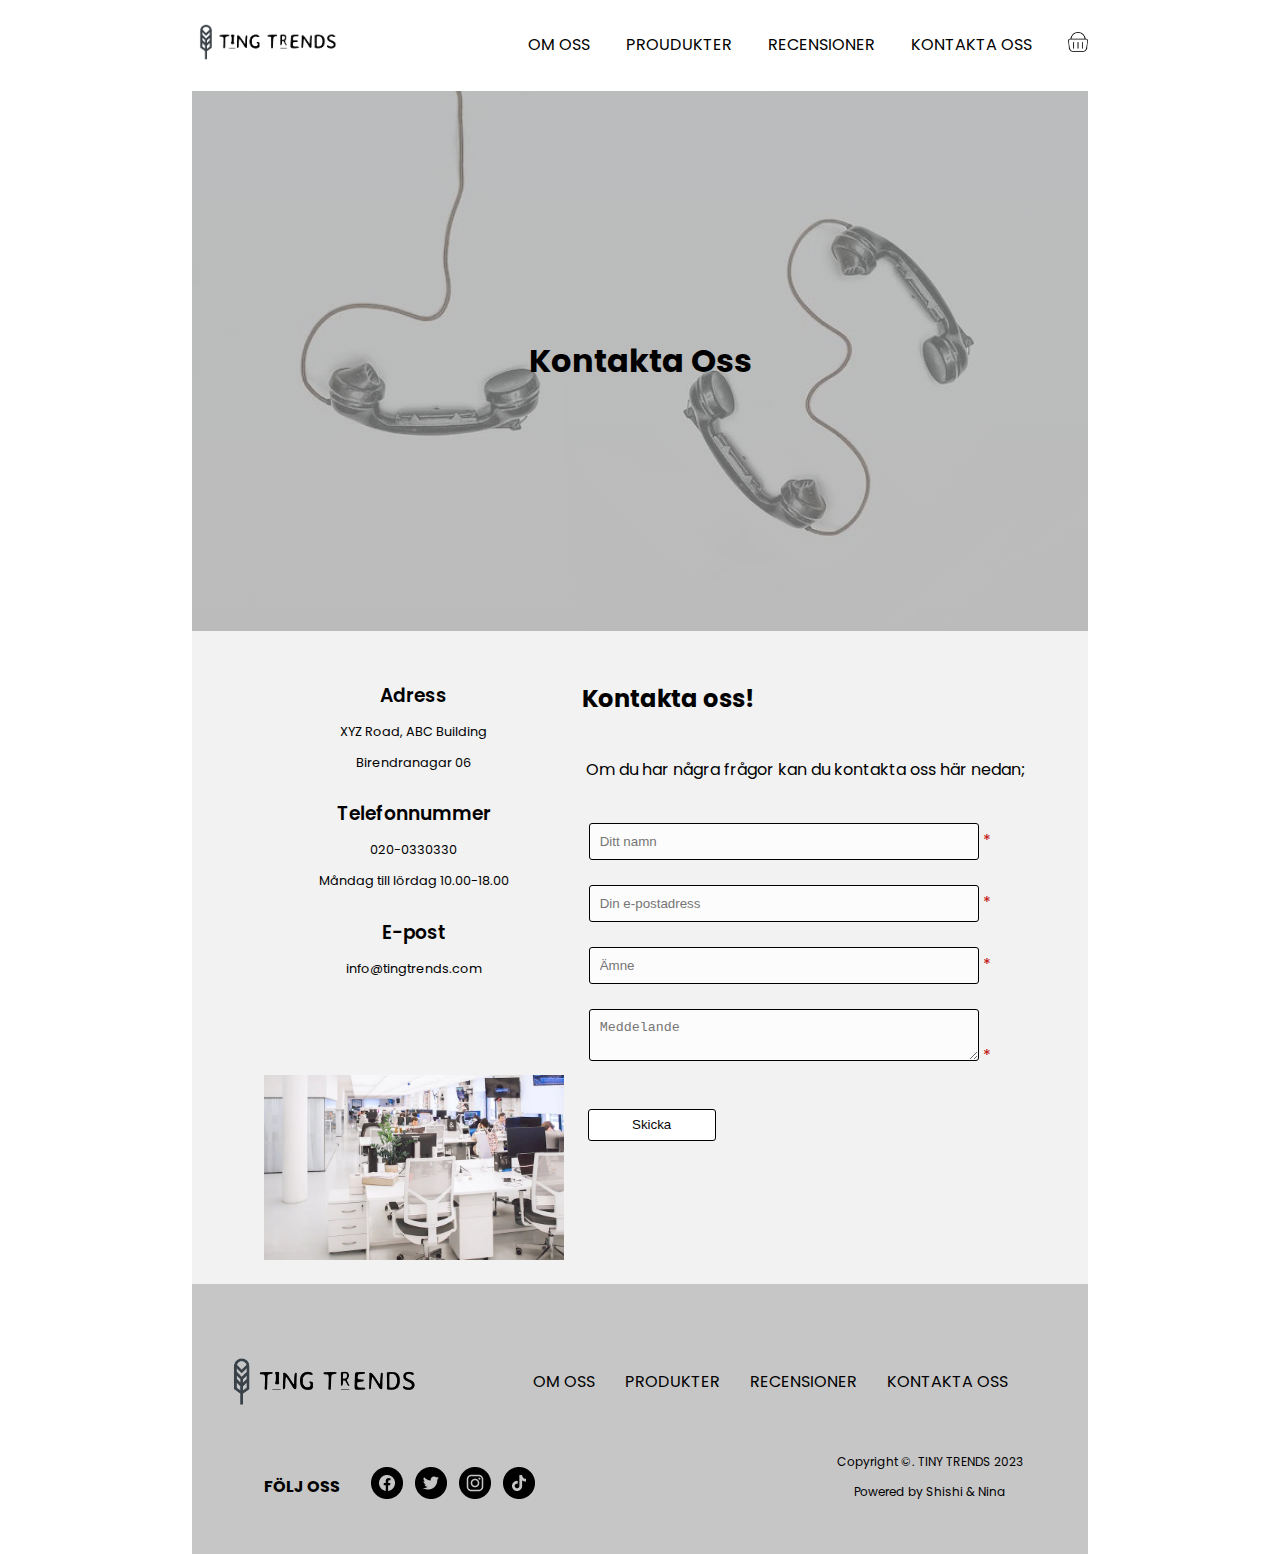
<file: kontakta.html>
<!DOCTYPE html>
<html lang="sv">

<head>
  <meta charset="UTF-8">
  <meta name="viewport" content="width=device-width, initial-scale=1.0">
  <title>Tiny Trends</title>
  <link rel="stylesheet" href="style.css">
  <link rel="preconnect" href="https://fonts.googleapis.com">
  <link rel="preconnect" href="https://fonts.gstatic.com" crossorigin>
  <link href="https://fonts.googleapis.com/css2?family=Poppins:wght@100;200;300;400;600;700&display=swap"
    rel="stylesheet">
  <link rel="stylesheet" href="https://stackpath.bootstrapcdn.com/font-awesome/4.7.0/css/font-awesome.min.css">

</head>

<body>
  <header>
    <nav class="navbar">
      <a href="index.html"><img src="image/logo.png" alt="home" width="150" class="logo"></a>
      <div class="container" id="navLinks">
        <i class="fa fa-times" onclick="hideMenu()"></i>
        <ul>
          <li><a href="about.html">Om oss</a></li>
          <li><a href="produkter.html">Proudukter</a></li>
          <li><a href="recesioner.html">Recensioner</a></li>
          <li><a href="kontakta.html">Kontakta oss</a></li>
          <li><a href="#"><img src="image/shopping-basket.png" alt="korg" width="20"></a></li>
        </ul>
      </div>
      <i class="fa fa-bars" onclick="showMenu()"></i>
    </nav>
  </header>

  <main>
    <section class="kontakt-CTA">
      <div>
      <h1>Kontakta Oss </h1>
      </div>
  </section>

  <section>
    <div class="main-container">
      <div class="content">
        <div class="left-side">
          <div class="address details">
            <h3 class="topic">Adress</h3>
            <p class="text-one">XYZ Road, ABC Building</p>
            <p class="text-two">Birendranagar 06</p>
          </div>
          <div class="phone details">
            <h3 class="topic">Telefonnummer</h3>
            <p class="text-one">020-0330330</p>
            <p class="text-two">Måndag till lördag 10.00-18.00</p>
          </div>
          <div class="email details">
            <h3 class="topic">E-post</h3>
            <p class="text-one">info@tingtrends.com</p>
          </div>
        </div>
        <img src="image/office.png" alt="our office" width="300">
      </div>

      <div class="right-side">
        <h2 class="topic-text">Kontakta oss!</h2>
        <p>Om du har några frågor kan du kontakta oss här nedan;</p>
        <form action="#">
          <div class="input-box">
            <input type="text" placeholder="Ditt namn" required>
            <strong class="required" title="obligatorisk uppgift">*</strong>
          </div>
          <div class="input-box">
            <input type="text" placeholder="Din e-postadress" required>
            <strong class="required" title="obligatorisk uppgift">*</strong>
          </div>
          <div class="input-box">
            <input type="text" placeholder="Ämne" required>
            <strong class="required" title="obligatorisk uppgift">*</strong>
          </div>
          <div class="input-box submit">
            <textarea placeholder="Meddelande" required></textarea>
            <strong class="required" title="obligatorisk uppgift">*</strong>
          </div>
          <div class="button">
            <input type="button" value="Skicka">
          </div>
        </form>
      </div>
    </div>
  </section>

  </main>
  <footer>
    <section class="wrapper">
        <div class="del one">
            <div class="logo_footer">
                <a href="index.html"><img src="image/logo.png" alt="Picture of our logo" class="footer-logo"></a>
                <div class="footer-list-wraper">
                    <ul class="footer_list">
                        <li><a href="about.html"> Om oss</a></li>
                        <li><a href="produkter.html"> Produkter </a></li>
                        <li><a href="recesioner.html"> Recensioner</a></li>
                         <li><a href="kontakta.html"> Kontakta oss </a></li>
                    </ul>
                </div>
            </div>

            <div class="del two">
                <div class="social-media-footer">
                    <h5>Följ oss</h5>
                    <a href="https://www.facebook.com/" target="_blank"><img src="image/facebook-logo.png"
                            alt="Picture of facebook logo"></a>
                    <a href="https://twitter.com/?lang=sv" target="_blank"><img src="image/twitter-logo.png"
                            alt="Picture of twitter logo"></a>
                    <a href="https://www.instagram.com/" target="_blank"><img src="image/instagram-logo.png"
                            alt="Picture of instagram logo"></a>
                    <a href="https://www.tiktok.com/sv-SE/" target="_blank"><img src="image/tiktok-logo.png"
                            alt="Picture of tiktok logo"></a>
                </div>
                <div class="copyright-footer">
                    <p>Copyright &#169;. TINY TRENDS 2023</p>
                    <p class="poweredby-footer">Powered by Shishi &#38; Nina</p>
                </div>
            </div>
        </div>
    </section>
</footer>
<!-- Javascript for toggle menu-->
<script>
    var navLinks = document.getElementById("navLinks");
    function showMenu() {
        navLinks.style.right = "0";
    }
    function hideMenu() {
        navLinks.style.right = "-500px";
    }
</script>

</body>

</html>
</file>
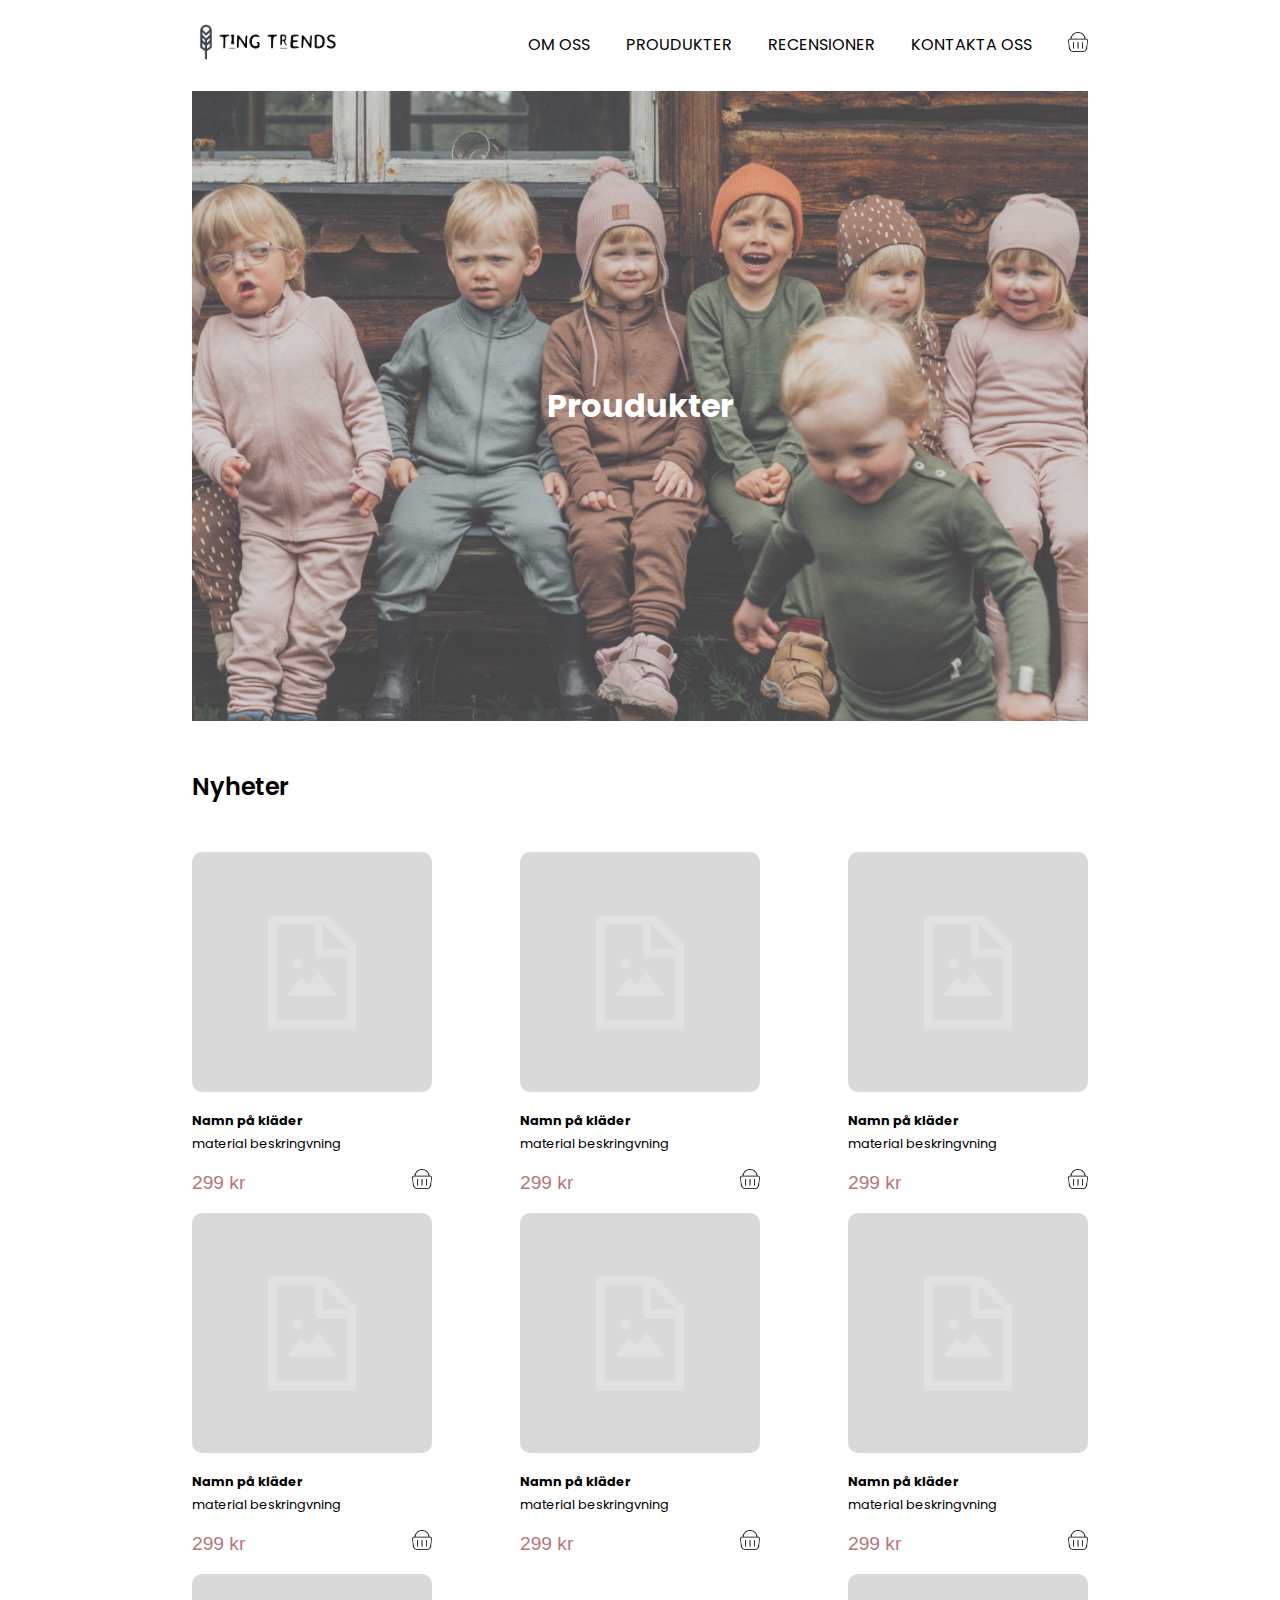
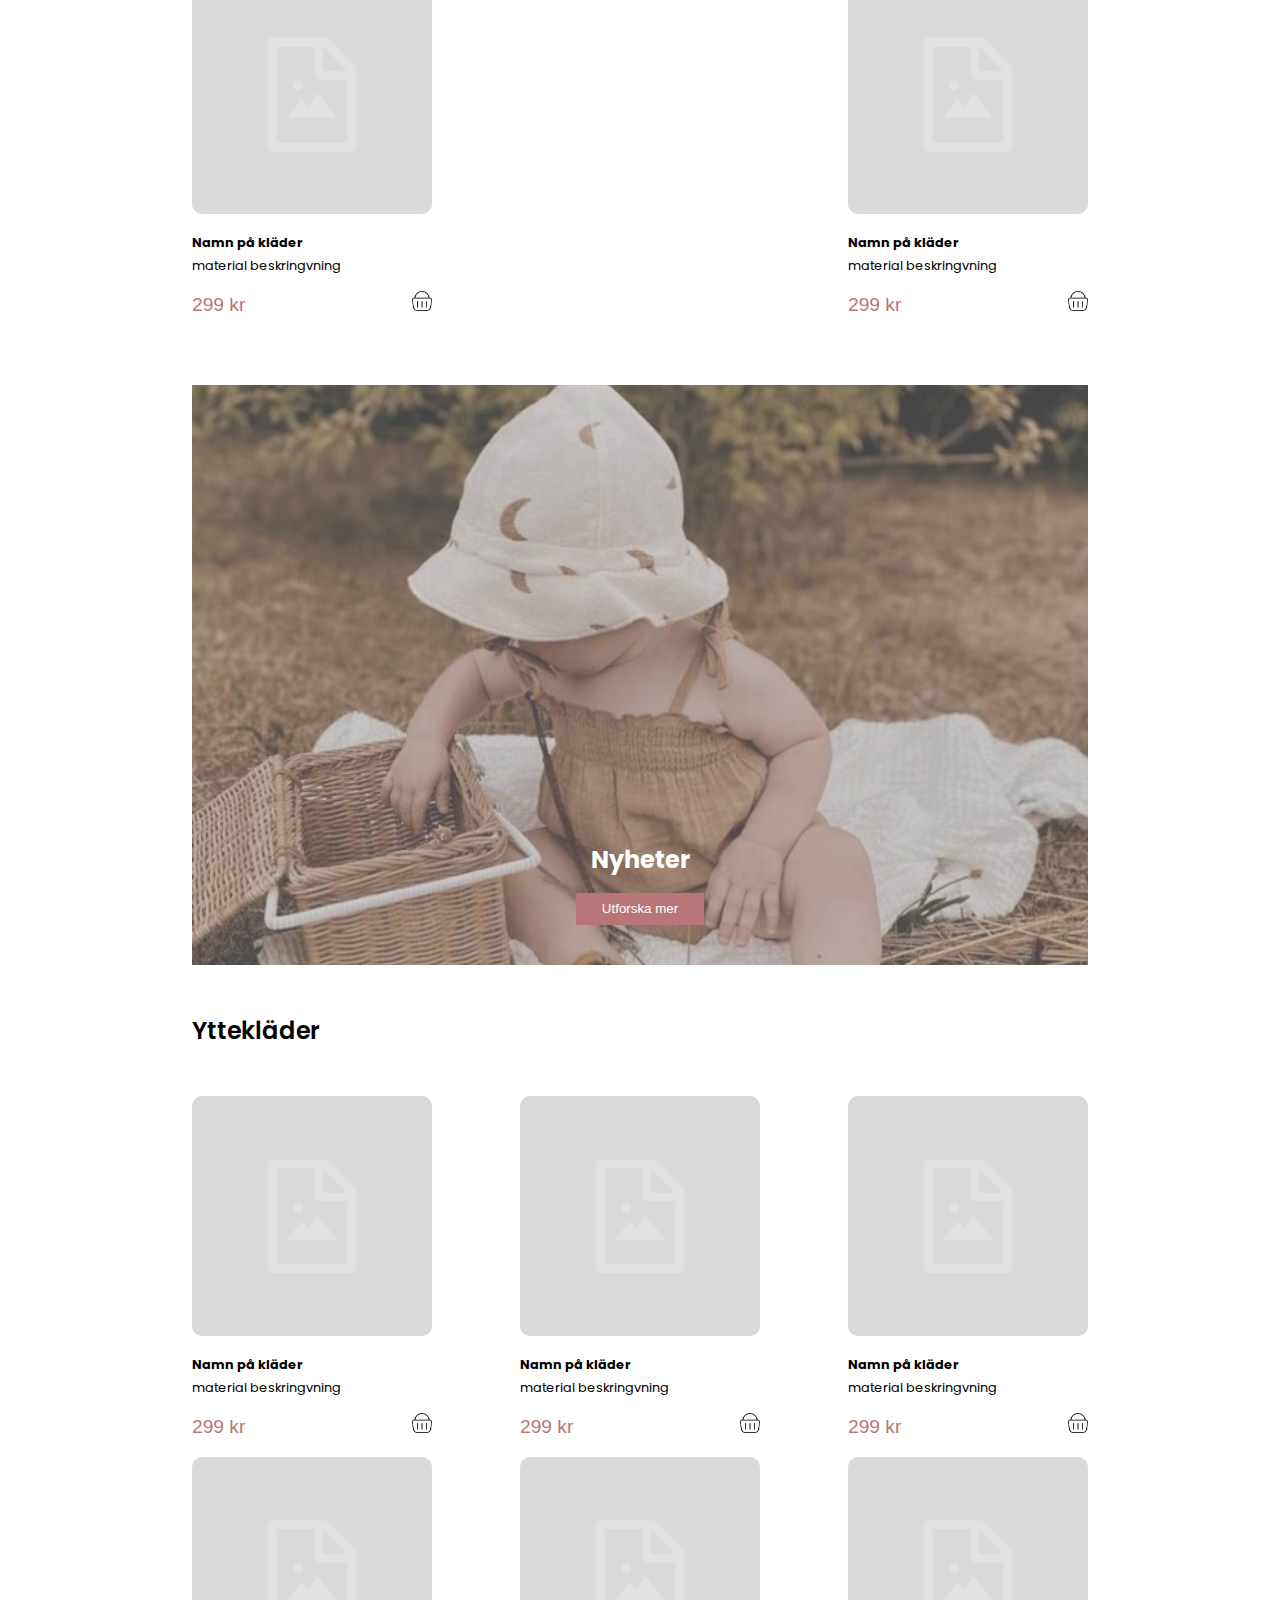
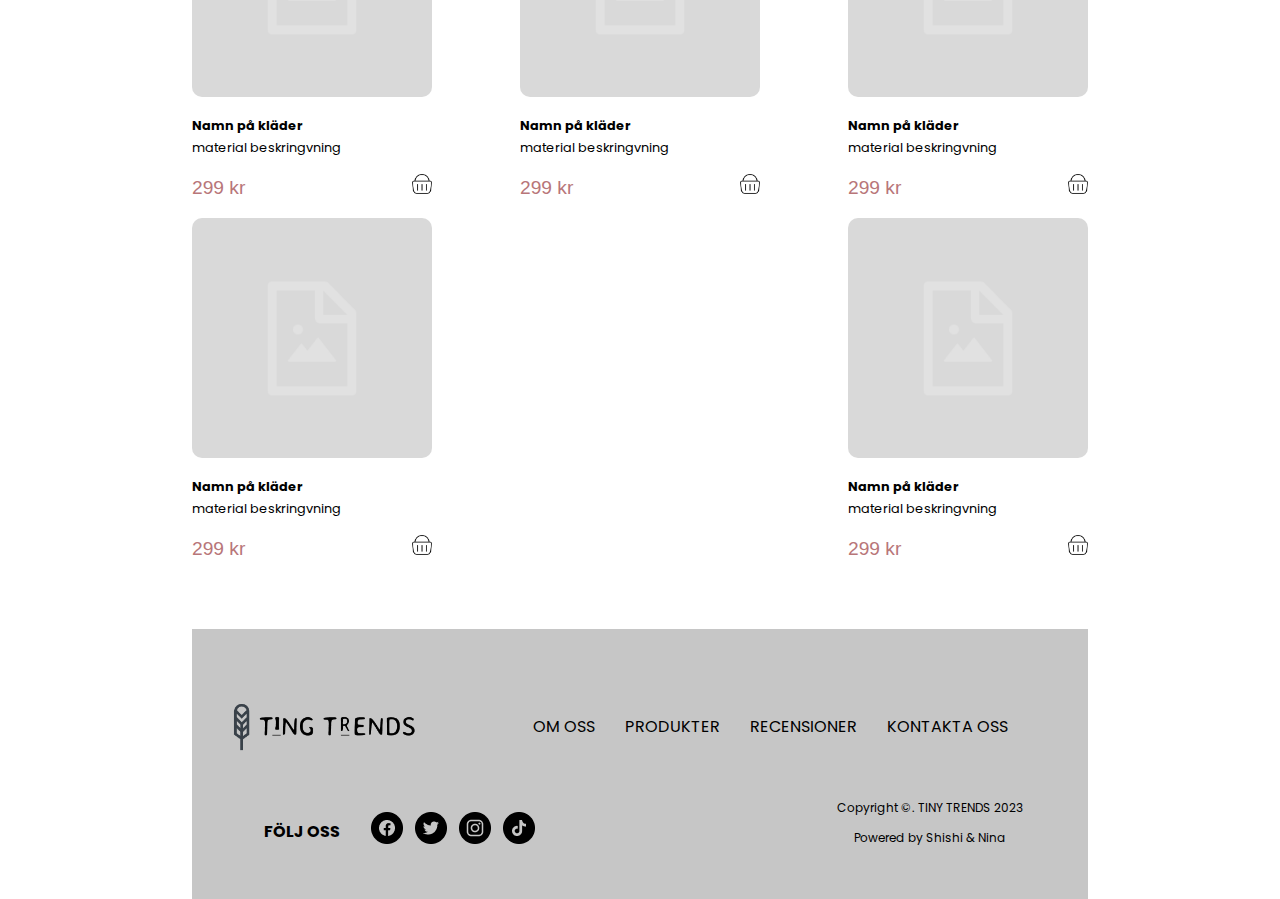
<file: produkter.html>
<!DOCTYPE html>
<html lang="sv">
<head>
    <meta charset="UTF-8">
    <meta name="viewport" content="width=device-width, initial-scale=1.0">
    <title>Tiny Trends</title>
    <link rel="stylesheet" href="style.css">
    <link rel="preconnect" href="https://fonts.googleapis.com">
<link rel="preconnect" href="https://fonts.gstatic.com" crossorigin>
<link href="https://fonts.googleapis.com/css2?family=Poppins:wght@100;200;300;400;600;700&display=swap" rel="stylesheet">
<link rel="stylesheet" href="https://stackpath.bootstrapcdn.com/font-awesome/4.7.0/css/font-awesome.min.css">

</head>
<body>
    <header>
        <nav class="navbar"> 
            <a href="index.html"><img src="image/logo.png" alt="home" width="150" class="logo"></a>
                <div class="container" id="navLinks">
                    <i class="fa fa-times" onclick="hideMenu()"></i>
                    <ul>
                    <li><a href="about.html">Om oss</a></li>
                    <li><a href="produkter.html">Proudukter</a></li>
                    <li><a href="recesioner.html">Recensioner</a></li>
                    <li><a href="kontakta.html">Kontakta oss</a></li>
                    <li><a href="#"><img src="image/shopping-basket.png" alt="korg" width="20"></a></li>
                    </ul>
                </div>
            <i class="fa fa-bars" onclick="showMenu()"></i>
        </nav>
    </header>

    <main>
        <section class="produkter-CAT">
            <div>
            <h1>Proudukter </h1>
            </div>
        </section>

        <section class="nyheter">
            <a href="#"><h2>Nyheter</h2></a>
            <div class="nyheter-wrapper">               
                <div>
                    <a href="#"><img src="image/clothes.jpg" alt="barnkläder" class="kläder-bild"></a>
                    <h3>Namn på kläder</h3>
                    <p>material beskringvning</p>
                    <div class="row">
                        <p>299 kr</p>
                        <a href="#"><img src="image/shopping-basket.png" alt="korg" width="20"></a>
                    </div>
                </div>
                <div>
                    <a href="#"><img src="image/clothes.jpg" alt="barnkläder" class="kläder-bild"></a>
                    <h3>Namn på kläder</h3>
                    <p>material beskringvning</p>
                    <div class="row">
                        <p>299 kr</p>
                        <a href="#"><img src="image/shopping-basket.png" alt="korg" width="20"></a>
                    </div>
                </div>
                <div>
                    <a href="#"><img src="image/clothes.jpg" alt="barnkläder" class="kläder-bild"></a>
                    <h3>Namn på kläder</h3>
                    <p>material beskringvning</p>
                    <div class="row">
                        <p>299 kr</p>
                        <a href="#"><img src="image/shopping-basket.png" alt="korg" width="20"></a>
                    </div>
                </div>
                <div>
                    <a href="#"><img src="image/clothes.jpg" alt="barnkläder" class="kläder-bild"></a>
                    <h3>Namn på kläder</h3>
                    <p>material beskringvning</p>
                    <div class="row">
                        <p>299 kr</p>
                        <a href="#"><img src="image/shopping-basket.png" alt="korg" width="20"></a>
                    </div>
                </div>
                <div>
                    <a href="#"><img src="image/clothes.jpg" alt="barnkläder" class="kläder-bild"></a>
                    <h3>Namn på kläder</h3>
                    <p>material beskringvning</p>
                    <div class="row">
                        <p>299 kr</p>
                        <a href="#"><img src="image/shopping-basket.png" alt="korg" width="20"></a>
                    </div>
                </div>
                <div>
                    <a href="#"><img src="image/clothes.jpg" alt="barnkläder" class="kläder-bild"></a>
                    <h3>Namn på kläder</h3>
                    <p>material beskringvning</p>
                    <div class="row">
                        <p>299 kr</p>
                        <a href="#"><img src="image/shopping-basket.png" alt="korg" width="20"></a>
                    </div>
                </div>
                <div>
                    <a href="#"><img src="image/clothes.jpg" alt="barnkläder" class="kläder-bild"></a>
                    <h3>Namn på kläder</h3>
                    <p>material beskringvning</p>
                    <div class="row">
                        <p>299 kr</p>
                        <a href="#"><img src="image/shopping-basket.png" alt="korg" width="20"></a>
                    </div>
                </div>
                <div>
                    <a href="#"><img src="image/clothes.jpg" alt="barnkläder" class="kläder-bild"></a>
                    <h3>Namn på kläder</h3>
                    <p>material beskringvning</p>
                    <div class="row">
                        <p>299 kr</p>
                        <a href="#"><img src="image/shopping-basket.png" alt="korg" width="20"></a>
                    </div>
                </div>
            </div>
        </section>
        
        <section class="produkter-nyheter">
            <div>
            <h2>Nyheter</h2>
            <button type="button" name="Utforska mer">Utforska mer </button>
            </div>
        </section>

        <section class="nyheter">
            <a href="#"><h2>Yttekläder</h2></a>
            <div class="nyheter-wrapper">               
                <div>
                    <a href="#"><img src="image/clothes.jpg" alt="barnkläder" class="kläder-bild"></a>
                    <h3>Namn på kläder</h3>
                    <p>material beskringvning</p>
                    <div class="row">
                        <p>299 kr</p>
                        <a href="#"><img src="image/shopping-basket.png" alt="korg" width="20"></a>
                    </div>
                </div>
                <div>
                    <a href="#"><img src="image/clothes.jpg" alt="barnkläder" class="kläder-bild"></a>
                    <h3>Namn på kläder</h3>
                    <p>material beskringvning</p>
                    <div class="row">
                        <p>299 kr</p>
                        <a href="#"><img src="image/shopping-basket.png" alt="korg" width="20"></a>
                    </div>
                </div>
                <div>
                    <a href="#"><img src="image/clothes.jpg" alt="barnkläder" class="kläder-bild"></a>
                    <h3>Namn på kläder</h3>
                    <p>material beskringvning</p>
                    <div class="row">
                        <p>299 kr</p>
                        <a href="#"><img src="image/shopping-basket.png" alt="korg" width="20"></a>
                    </div>
                </div>
                <div>
                    <a href="#"><img src="image/clothes.jpg" alt="barnkläder" class="kläder-bild"></a>
                    <h3>Namn på kläder</h3>
                    <p>material beskringvning</p>
                    <div class="row">
                        <p>299 kr</p>
                        <a href="#"><img src="image/shopping-basket.png" alt="korg" width="20"></a>
                    </div>
                </div>
                <div>
                    <a href="#"><img src="image/clothes.jpg" alt="barnkläder" class="kläder-bild"></a>
                    <h3>Namn på kläder</h3>
                    <p>material beskringvning</p>
                    <div class="row">
                        <p>299 kr</p>
                        <a href="#"><img src="image/shopping-basket.png" alt="korg" width="20"></a>
                    </div>
                </div>
                <div>
                    <a href="#"><img src="image/clothes.jpg" alt="barnkläder" class="kläder-bild"></a>
                    <h3>Namn på kläder</h3>
                    <p>material beskringvning</p>
                    <div class="row">
                        <p>299 kr</p>
                        <a href="#"><img src="image/shopping-basket.png" alt="korg" width="20"></a>
                    </div>
                </div>
                <div>
                    <a href="#"><img src="image/clothes.jpg" alt="barnkläder" class="kläder-bild"></a>
                    <h3>Namn på kläder</h3>
                    <p>material beskringvning</p>
                    <div class="row">
                        <p>299 kr</p>
                        <a href="#"><img src="image/shopping-basket.png" alt="korg" width="20"></a>
                    </div>
                </div>
                <div>
                    <a href="#"><img src="image/clothes.jpg" alt="barnkläder" class="kläder-bild"></a>
                    <h3>Namn på kläder</h3>
                    <p>material beskringvning</p>
                    <div class="row">
                        <p>299 kr</p>
                        <a href="#"><img src="image/shopping-basket.png" alt="korg" width="20"></a>
                    </div>
                </div>
            </div>
        </section>
    </main> 
    
    <footer>
        <section class="wrapper">
            <div class="del one">
                <div class="logo_footer">
                    <a href="index.html"><img src="image/logo.png" alt="Picture of our logo" class="footer-logo"></a>
                    <div class="footer-list-wraper">
                        <ul class="footer_list">
                            <li><a href="about.html"> Om oss</a></li>
                            <li><a href="produkter.html"> Produkter </a></li>
                            <li><a href="recesioner.html"> Recensioner</a></li>
                             <li><a href="kontakta.html"> Kontakta oss </a></li>
                        </ul>
                    </div>
                </div>
    
                <div class="del two">
                    <div class="social-media-footer">
                        <h5>Följ oss</h5>
                        <a href="https://www.facebook.com/" target="_blank"><img src="image/facebook-logo.png"
                                alt="Picture of facebook logo"></a>
                        <a href="https://twitter.com/?lang=sv" target="_blank"><img src="image/twitter-logo.png"
                                alt="Picture of twitter logo"></a>
                        <a href="https://www.instagram.com/" target="_blank"><img src="image/instagram-logo.png"
                                alt="Picture of instagram logo"></a>
                        <a href="https://www.tiktok.com/sv-SE/" target="_blank"><img src="image/tiktok-logo.png"
                                alt="Picture of tiktok logo"></a>
                    </div>
                    <div class="copyright-footer">
                        <p>Copyright &#169;. TINY TRENDS 2023</p>
                        <p class="poweredby-footer">Powered by Shishi &#38; Nina</p>
                    </div>
                </div>
            </div>
        </section>
    </footer>
    <!-- Javascript for toggle menu-->
    <script>
        var navLinks = document.getElementById("navLinks");
        function showMenu() {
            navLinks.style.right = "0";
        }
        function hideMenu() {
            navLinks.style.right = "-500px";
        }
    </script>
    
    </body>
    
    </html>
</file>
<file: style.css>
@charset "UTF-8";
header {
  position: sticky;
  top: 0;
  background-color: rgb(255, 255, 255);
}

.navbar {
  min-width: 50vh;
  display: flex;
  align-items: center;
  justify-content: space-between;
  position: relative;
}

.container {
  position: absolute;
  background: rgb(255, 255, 255);
  height: 90vh;
  width: 300px;
  top: 0;
  right: -500px;
  text-align: left;
  transition: 1s;
}

.container ul li {
  display: block;
  text-transform: uppercase;
  padding: 1rem 0;
}

li img {
  display: none;
}

a {
  text-decoration: none;
  color: black;
}

.navbar .fa {
  display: block;
  color: #000000;
  margin: 1.875rem;
  padding: 0 1.25rem;
  box-sizing: border-box;
  font-size: 1.2rem;
  cursor: pointer;
}

@media (min-width: 1080px) {
  header {
    width: 70%;
    margin: auto;
  }
  .navbar .fa {
    display: none;
  }
  .container {
    z-index: 2;
    position: static;
    background: none;
    height: -moz-fit-content;
    height: fit-content;
    width: 600px;
    text-align: right;
  }
  li img {
    display: inline-block;
  }
  .container ul {
    display: flex;
    justify-content: space-between;
  }
  .container ul li {
    display: inline-block;
    list-style: none;
    font-size: 1rem;
  }
  a:hover {
    color: rgb(184, 118, 121);
    font-weight: 400;
  }
}
footer {
  min-height: 30vh;
  background-color: rgb(198, 198, 198);
}
footer .logo_footer {
  display: flex;
  flex-direction: column;
  justify-content: center;
}
footer .footer_list {
  list-style-type: none;
  font-size: 1rem;
}
footer li {
  padding: 5px 30px;
  padding-bottom: 10px;
  text-transform: uppercase;
}
footer .footer-logo {
  width: 250px;
  margin: auto;
}
@media (min-width: 1080px) {
  footer .footer-logo {
    display: flex;
  }
}
footer .social-media-footer {
  display: flex;
  justify-content: center;
  align-items: center;
  margin: 30px 0;
}
footer .social-media-footer h5 {
  font-size: 1rem;
  color: black;
  margin: 0 25px;
  text-transform: uppercase;
}
footer .social-media-footer a {
  padding: 1.5%;
}
footer .copyright-footer {
  padding-bottom: 30px;
}
footer .copyright-footer p {
  text-align: center;
  font-size: 0.75rem;
}

@media (min-width: 1080px) {
  footer {
    width: 70%;
    margin: auto;
  }
  footer .wrapper {
    display: flex;
    flex-direction: column;
    align-items: center;
  }
  footer li {
    font-size: 1rem;
    padding: 15px;
  }
  footer .del {
    width: 800px;
    padding-right: 35px;
  }
  footer .logo_footer img {
    width: 200px;
  }
  footer .logo_footer {
    display: flex;
    flex-direction: row;
    justify-content: space-between;
    margin-top: 3rem;
  }
  footer .footer-list-wraper {
    display: flex;
  }
  footer .footer_list {
    display: flex;
    flex-direction: row;
    justify-content: space-between;
    align-items: center;
    align-content: stretch;
    font-size: 1.2rem;
  }
  footer .social-media-footer {
    width: 400px;
    height: 50px;
    display: flex;
    justify-content: flex-start;
    align-items: center;
    padding: 0;
    margin-left: 16px;
  }
  footer .social-media-footer h5 {
    font-size: 1rem;
    color: rgb(0, 0, 0);
  }
  footer .two {
    display: flex;
    justify-content: space-between;
    align-items: center;
  }
  footer .copyright-footer {
    text-align: end;
  }
  footer .copyright-footer p span {
    color: black;
  }
  footer .poweredby-footer {
    margin-bottom: 0px;
  }
}
.CTA {
  min-height: 60vh;
  background-image: linear-gradient(rgba(171, 173, 174, 0.6), rgba(171, 171, 171, 0.6)), url(../image/CTA.png);
  text-align: center;
  background-position: center;
  background-size: cover;
  text-align: center;
  display: flex;
  justify-content: center;
  align-items: center;
}
.CTA p {
  font-size: 1rem;
  margin: auto;
}
.CTA button {
  width: 8rem;
  height: 2rem;
  border: none;
  background: rgb(184, 118, 121);
  color: rgb(255, 255, 255);
  margin-top: 1rem;
}

.nyheter h2 {
  margin: 3rem 0 3rem 1.5rem;
  font-weight: 600;
}
.nyheter .kläder-bild {
  border-radius: 10px;
  width: 160px;
}
.nyheter .nyheter-wrapper {
  padding: 0 5%;
  min-width: 30vh;
  display: flex;
  flex-direction: row;
  justify-content: space-between;
  align-items: center;
  flex-wrap: wrap;
  margin-bottom: 50px;
}
.nyheter h3 {
  margin-bottom: 0;
  padding: 0;
  font-size: 0.8rem;
  max-width: 240px;
}
.nyheter h3 + p {
  margin: 0.3rem 0 0 0;
  font-size: 0.8rem;
  max-width: 240px;
}
.nyheter .row {
  display: flex;
  flex-direction: row;
  justify-content: space-between;
  align-items: center;
  flex-wrap: wrap;
  max-width: 240px;
}
.nyheter .row p {
  font-size: 1.2rem;
  color: rgb(184, 118, 121);
  font-family: "Trebuchet MS", "Lucida Sans Unicode", "Lucida Grande", "Lucida Sans", Arial, sans-serif;
}

.recensioner h2 {
  margin: 3rem 0 3rem 1.5rem;
  font-weight: 600;
}

.recensioner-container {
  min-height: 40vh;
  display: flex;
  flex-direction: column;
  justify-content: space-between;
  align-items: center;
  flex-wrap: wrap;
  gap: 3rem;
  padding: 5%;
  box-sizing: border-box;
}
.recensioner-container .recensioner-wrapper {
  flex-basis: 30%;
  border-radius: 20px;
  background-color: rgb(242, 242, 242);
  padding: 3%;
  box-sizing: border-box;
  display: flex;
  align-items: center;
  justify-content: center;
}
.recensioner-container .recensioner-wrapper .recensioner-row {
  flex-basis: 85%;
  display: flex;
  flex-direction: column;
  justify-content: center;
  align-items: center;
  flex-wrap: wrap;
}
.recensioner-container .recensioner-wrapper .recensioner-row p {
  text-align: center;
  font-size: 0.9rem;
}
.recensioner-container .recensioner-wrapper .recensioner-row div {
  padding: 25px 0 30px 0;
}
.recensioner-container .recensioner-wrapper .kunder {
  width: 60px;
  background-color: #d9d9d9;
  border-radius: 70px;
}
.recensioner-container .recensioner-wrapper .kunder + p {
  font-weight: 500;
}

.kontakta {
  background-image: linear-gradient(rgba(171, 173, 174, 0.7), rgba(171, 171, 171, 0.7)), url(../image/kontakta.jpg);
  background-position: center;
  background-size: cover;
  display: flex;
  flex-direction: row;
  justify-content: flex-start;
  align-items: center;
  flex-wrap: wrap;
  padding: 40px;
  margin: 70px 0;
}
.kontakta div {
  width: 300px;
  text-align: center;
}
.kontakta div h2 {
  margin: 0;
  font-size: 1.2rem;
}
.kontakta div h3 {
  margin: 0;
  font-size: 1.75rem;
}
.kontakta div button {
  width: 8rem;
  height: 2rem;
  border: none;
  background: rgb(184, 118, 121);
  color: rgb(255, 255, 255);
  margin-top: 1rem;
}

.about .about-container {
  display: flex;
  flex-direction: column;
  justify-content: space-between;
  align-items: center;
  flex-wrap: wrap;
  gap: 2rem;
}
.about .about-container h2 {
  margin: 0;
  font-size: 1.2rem;
  text-align: center;
}
.about .about-container h3 {
  font-size: 1.75rem;
  text-align: center;
  margin: 0;
  padding-bottom: 20px;
}
.about .about-container .about-wrapper {
  background: rgb(242, 242, 242);
  width: 100%;
  height: -moz-fit-content;
  height: fit-content;
  padding: 40px 0 100px 0;
  display: flex;
  flex-direction: row;
  justify-content: center;
  align-items: center;
  flex-wrap: wrap;
  gap: 5rem;
}
.about .about-container .about-wrapper .personaler {
  height: 300px;
  padding: 20px 0;
  width: 250px;
  display: flex;
  flex-direction: row;
  justify-content: center;
  align-items: center;
  flex-wrap: wrap;
}
.about .about-container .about-wrapper .personaler img {
  border-radius: 60px;
  margin-bottom: 20px;
}
.about .about-container .about-wrapper .personaler h4 {
  padding: 0;
  margin: 0 0 10px 0;
  font-size: 1.2rem;
  font-weight: 600;
}
.about .about-container .about-wrapper .personaler p {
  display: block;
  margin-top: 0;
  margin-bottom: 20px;
  text-align: center;
}
.about .about-container .about-wrapper .personaler button {
  width: 8rem;
  height: 2rem;
  border: 1px solid black;
  border-radius: 30px;
  color: black;
  margin-top: 1rem;
}

@media (min-width: 1080px) {
  main {
    width: 70%;
    margin: auto;
  }
  .CTA {
    min-height: 70vh;
  }
  .CTA h1 {
    font-size: 2.2rem;
    text-align: center;
    margin: auto;
  }
  .CTA button {
    border: 1px solid black;
    background: transparent;
    color: rgb(8, 8, 8);
  }
  .CTA button:hover {
    border: 1px solid rgb(184, 118, 121);
    background: rgb(184, 118, 121);
    transition: 1s;
    cursor: pointer;
  }
  .nyheter .nyheter-wrapper {
    padding: 0;
  }
  .nyheter h2 {
    margin-left: 0;
  }
  .nyheter .kläder-bild {
    width: 240px;
  }
  .recensioner-container {
    flex-direction: row;
    padding: 0;
  }
  .recensioner-container .recensioner-wrapper .recensioner-row p {
    font-size: 0.8rem;
  }
  .recensioner-container .recensioner-wrapper:hover {
    box-shadow: 0 0 20px 0px rgba(0, 0, 0, 0.3);
    background-color: #fbeded;
    transition: 1s;
    cursor: pointer;
  }
  .kontakta {
    padding: 0 5%;
  }
  .kontakta div {
    width: 350px;
    padding: 12% 3%;
    box-sizing: border-box;
    text-align: left;
    background-color: rgba(255, 255, 255, 0.5);
  }
  .kontakta div p {
    font-size: 0.75rem;
  }
  .kontakta div button {
    border: 1px solid black;
    background: transparent;
    color: rgb(8, 8, 8);
  }
  .kontakta div button:hover {
    border: 1px solid rgb(184, 118, 121);
    background: rgb(184, 118, 121);
    transition: 1s;
    cursor: pointer;
  }
  .about {
    margin: 30px 0 100px 0;
  }
  .about .about-wrapper {
    justify-content: space-between;
  }
  .about .about-wrapper .personaler h4 {
    font-size: 0.5rem;
  }
  .about .about-wrapper .personaler p {
    font-size: 0.8rem;
  }
  .about .about-wrapper .personaler button:hover {
    background: rgba(184, 118, 121, 0.5);
    transition: 1s;
    border: none;
    cursor: pointer;
  }
}
.about-CTA {
  min-height: 60vh;
  background-image: linear-gradient(rgba(171, 173, 174, 0.6), rgba(171, 171, 171, 0.6)), url(../image/about-background.jpg);
  text-align: center;
  background-position: center;
  background-size: cover;
  text-align: center;
  display: flex;
  justify-content: center;
  align-items: center;
}

.about-us-headtext {
  background-color: rgb(242, 242, 242);
  text-align: center;
  display: flex;
  flex-direction: column;
  flex-wrap: wrap;
  justify-content: flex-start;
  align-items: center;
}
.about-us-headtext .h2about-us-text {
  margin: 10px 20px;
  font-size: 2rem;
}
.about-us-headtext .pabout-us-text {
  width: 70%;
  font-size: 1rem;
  margin: 10px 20px;
}
@media (min-width: 1080px) {
  .about-us-headtext .pabout-us-text {
    width: 70%;
  }
}

.about-img {
  width: 60px;
  height: 200px;
}
@media (min-width: 1080px) {
  .about-img {
    width: 400px;
    height: 400px;
  }
}

.employee-wrapper {
  align-items: center;
  text-align: center;
  padding: 0 5%;
}
@media (min-width: 1080px) {
  .employee-wrapper {
    display: flex;
    flex-direction: row;
    flex-wrap: wrap;
    justify-content: center;
    align-items: center;
    align-content: center;
  }
  .employee-wrapper .employee1 {
    margin-left: 20px;
    margin-right: 20px;
    margin-top: 30px;
    margin-bottom: 30px;
  }
  .employee-wrapper .about-first-name {
    font-size: 1rem;
  }
  .employee-wrapper .about-email {
    margin-bottom: 50px;
  }
}

.about-img {
  display: flex;
  justify-content: center;
  margin-bottom: 50px;
  margin-top: 50px;
}

.about-us-medarbetare {
  background-color: rgb(242, 242, 242);
  text-align: center;
  display: flex;
  flex-direction: column;
  flex-wrap: wrap;
  justify-content: flex-start;
  align-items: center;
  margin: auto;
}
.about-us-medarbetare .h2medarbetar-rubrik {
  margin: 0px 10px;
  font-size: 1.2rem;
  color: rgb(0, 0, 0);
}

.h3medarbetare-text {
  font-size: 1.75rem;
  margin-bottom: 20px;
  margin-top: 0px;
}

.about-profession {
  margin-top: 0px;
  font-size: 1rem;
}

.about-prfession-text {
  font-size: 0.9rem;
  font-weight: 300;
}

.employeebutton {
  width: 8rem;
  height: 2rem;
  border: 1px solid black;
  background: none;
  color: rgb(0, 0, 0);
  margin-top: 1rem;
  border-radius: 15px;
  margin-top: 0;
  margin-bottom: 70px;
}

.employee {
  background-color: rgb(242, 242, 242);
  text-align: center;
  display: flex;
  flex-direction: column;
  flex-wrap: wrap;
  justify-content: flex-start;
  align-items: center;
  margin-bottom: 20px;
}
.employee .employee1 img {
  border-radius: 70px;
}
.employee .about-first-name {
  font-size: 1.2rem;
  margin-top: 41px;
  margin-left: 0px;
}
.employee .about-profession {
  font-size: 0.9;
  color: gray;
}
.employee .employeebutton:hover {
  border: none;
  background-color: rgb(184, 118, 121);
  color: white;
  transition: 1s;
}

.produkter-CAT {
  min-height: 70vh;
  background-image: linear-gradient(rgba(171, 173, 174, 0.4), rgba(171, 171, 171, 0.4)), url(../image/produkt-background.jpg);
  text-align: center;
  background-position: center;
  background-size: cover;
  text-align: center;
  display: flex;
  justify-content: center;
  align-items: center;
  color: rgb(255, 255, 255);
}

.produkter-nyheter {
  min-height: 60vh;
  height: 100px;
  background-image: linear-gradient(rgba(171, 173, 174, 0.4), rgba(171, 171, 171, 0.4)), url(../image/produkter-nyheter.jpg);
  text-align: center;
  background-position: center;
  background-size: cover;
  text-align: center;
  display: flex;
  justify-content: center;
  align-items: flex-end;
  padding-bottom: 40px;
}
.produkter-nyheter div h2 {
  margin: auto;
  color: rgb(255, 255, 255);
}
.produkter-nyheter button {
  width: 8rem;
  height: 2rem;
  border: none;
  background: rgb(184, 118, 121);
  color: rgb(255, 255, 255);
  margin-top: 1rem;
}

.recensioner-CTA {
  min-height: 70vh;
  background-image: linear-gradient(rgba(171, 173, 174, 0.4), rgba(171, 171, 171, 0.4)), url(../image/referenser-background.jpeg);
  text-align: center;
  background-position: center;
  background-size: cover;
  text-align: center;
  display: flex;
  justify-content: center;
  align-items: center;
}

.recensioner-button {
  width: 8rem;
  height: 2rem;
  border: none;
  background: rgb(184, 118, 121);
  color: rgb(255, 255, 255);
  margin-top: 1rem;
  border: 1px solid black;
  background: transparent;
  color: rgb(8, 8, 8);
  margin: 8% 0 8% 33%;
}

@media (min-width: 1080px) {
  .recensioner-button {
    margin-left: 45%;
  }
  .recensioner-button:hover {
    background-color: rgba(184, 118, 121, 0.5);
    transition: 1s;
    cursor: pointer;
  }
}
.kontakt-CTA {
  min-height: 60vh;
  background-image: linear-gradient(rgba(171, 173, 174, 0.6), rgba(171, 171, 171, 0.6)), url(../image/kontakta-background.jpg);
  text-align: center;
  background-position: center;
  background-size: cover;
  text-align: center;
  display: flex;
  justify-content: center;
  align-items: center;
}

.main-container {
  background-color: rgb(242, 242, 242);
  display: flex;
  flex-direction: column-reverse;
  box-sizing: border-box;
}
.main-container .content {
  display: flex;
  flex-direction: column;
  font-size: 1rem;
  justify-content: center;
  align-items: center;
}
.main-container .content img {
  margin-bottom: 8%;
}
.main-container .text-one,
.main-container .text-two {
  text-align: center;
  font-size: 0.8rem;
}
.main-container .email,
.main-container .details {
  padding-bottom: 15px;
}
.main-container .topic {
  font-weight: 600;
  margin: 14px;
  text-align: center;
}
@media (min-width: 1080px) {
  .main-container {
    display: flex;
    flex-direction: row;
    justify-content: space-between;
    padding: 0 8%;
    color: rgb(0, 0, 0);
  }
}

.right-side {
  display: flex;
  flex-direction: column;
  justify-content: flex-start;
  align-items: center;
  align-content: stretch;
}
.right-side .topic-text {
  color: rgb(1, 1, 1);
  padding-bottom: 5px;
  margin-left: 18px;
  margin-top: 50px;
}
.right-side p {
  width: 350px;
  text-align: center;
}
.right-side h3 {
  font-size: 2rem;
  padding-bottom: 20px;
  margin-top: 45px;
  margin-bottom: 0px;
}
.right-side h4 {
  font-size: 1rem;
  margin-left: 15px;
  margin-right: 15px;
}
@media (min-width: 1080px) {
  .right-side h4 {
    font-size: 20px;
    margin-bottom: 40px;
  }
}

.right-side form {
  justify-content: center;
  outline: none;
}
.right-side .input-box {
  margin: 25px;
}
.right-side strong {
  font-weight: 400;
  color: rgb(193, 4, 4);
}
.right-side input[type=text],
.right-side textarea {
  width: 18rem;
  color: rgb(0, 0, 0);
  border-radius: 3px;
  border: 1px solid black;
  background-color: rgb(255, 255, 255);
  outline: none;
  padding: 10px;
  outline-width: 1px;
  resize: vertical;
}
@media (min-width: 1080px) {
  .right-side input[type=text],
  .right-side textarea {
    background-color: rgb(252, 252, 252);
    border-radius: 3px;
    width: 23rem;
  }
}
.right-side input[type=text] .submit [type=text],
.right-side input[type=text] textarea,
.right-side textarea .submit [type=text],
.right-side textarea textarea {
  text-align: center;
  width: 20rem;
  height: 20rem;
}
@media (min-width: 1080px) {
  .right-side input[type=text] .submit [type=text],
  .right-side input[type=text] textarea,
  .right-side textarea .submit [type=text],
  .right-side textarea textarea {
    width: 30rem;
    height: 10rem;
  }
}
.right-side .button input[type=button] {
  width: 8rem;
  height: 2rem;
  border: none;
  background: rgb(184, 118, 121);
  color: rgb(255, 255, 255);
  margin-top: 1rem;
  border: 1px solid black;
  background: transparent;
  color: rgb(8, 8, 8);
  background-color: rgb(255, 255, 255);
  margin-left: 24px;
  margin-bottom: 30px;
  border-radius: 3px;
}
@media (min-width: 1080px) {
  .right-side .button input[type=button]:hover {
    border: none;
    background-color: rgb(184, 118, 121);
    color: white;
    transition: 1s;
    cursor: pointer;
  }
}

.left-side {
  display: flex;
  flex-direction: column;
  justify-content: center;
}
@media (min-width: 1080px) {
  .left-side {
    margin: 50px 40px;
  }
  .left-side .topic {
    margin: 0;
    color: black;
  }
}

.text-one:last-child {
  margin-bottom: 2rem;
}

@media (min-width: 1080px) {
  .right-side {
    align-items: flex-start;
  }
  .right-side p {
    width: 450px;
    padding-left: 16px;
  }
}
body {
  margin: auto;
  min-height: 100vh;
  width: 100%;
  font-family: "Poppins", sans-serif;
}/*# sourceMappingURL=style.css.map */
</file>
